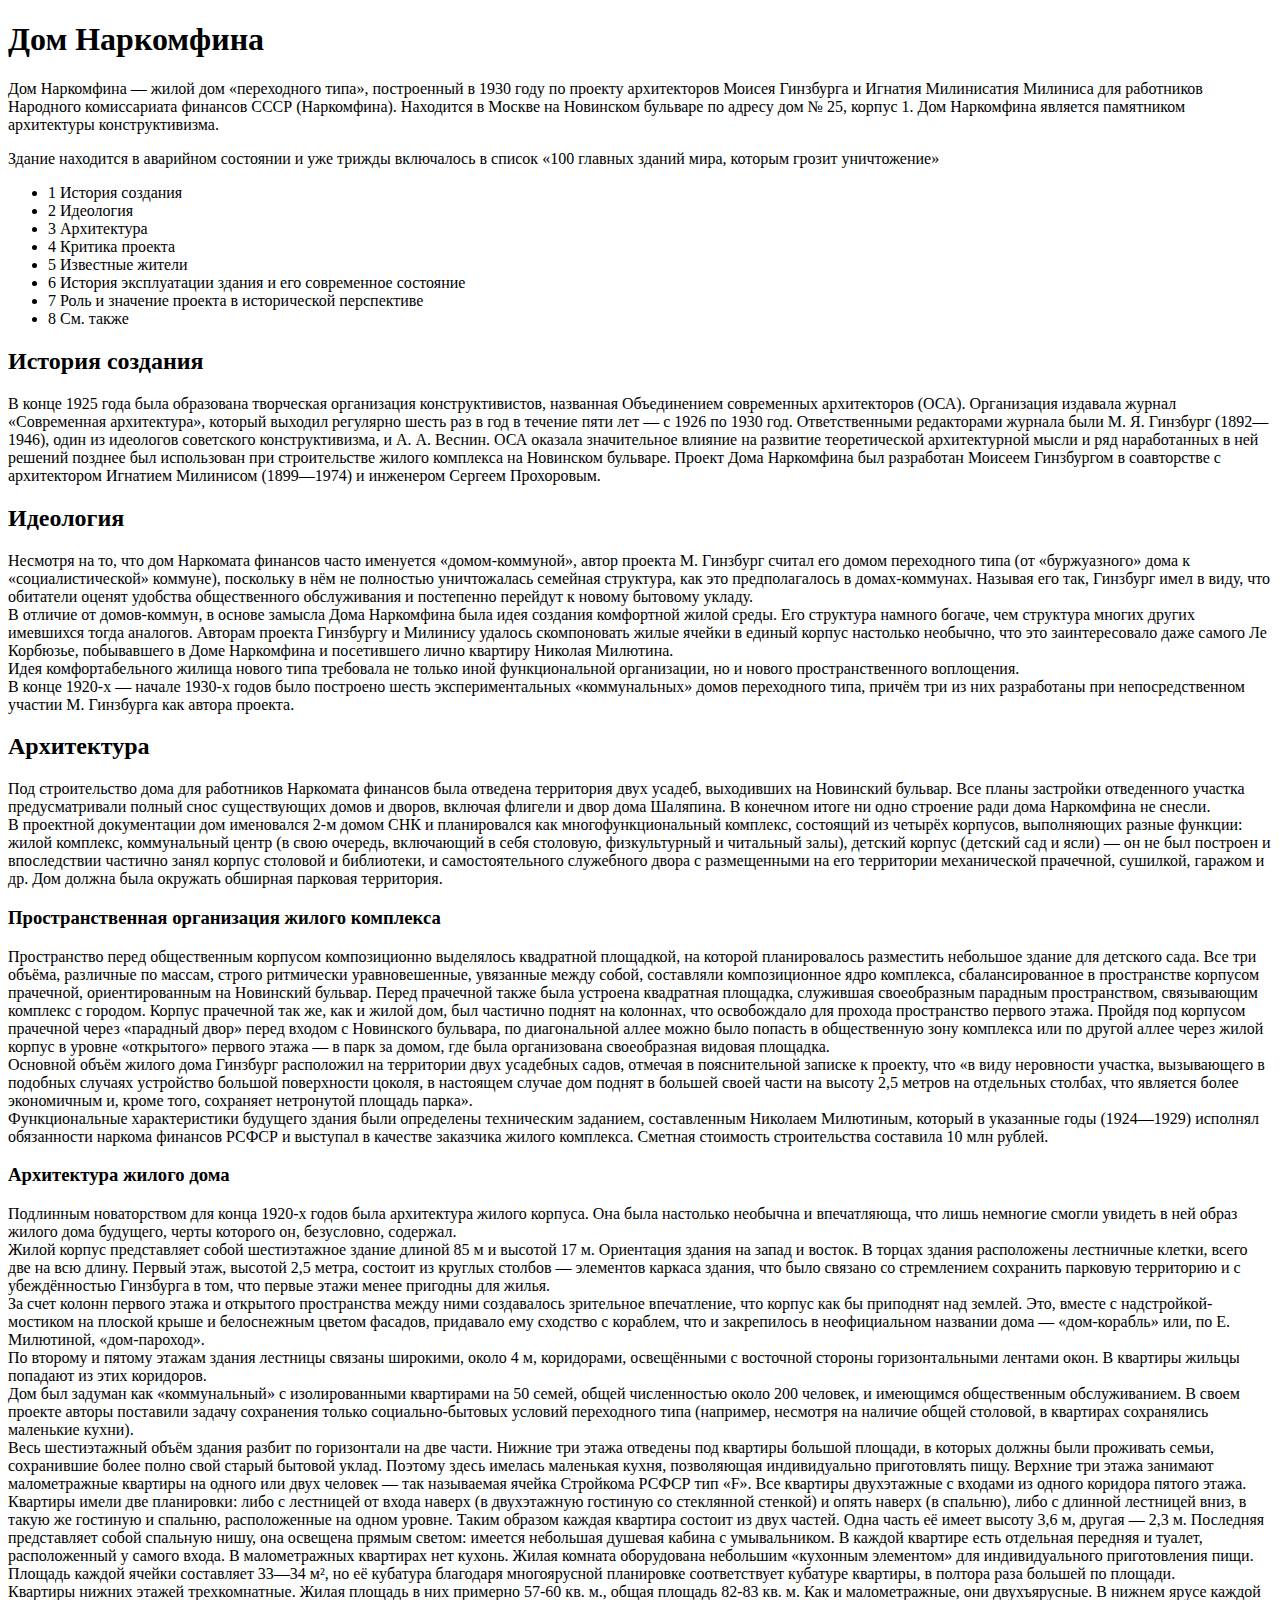
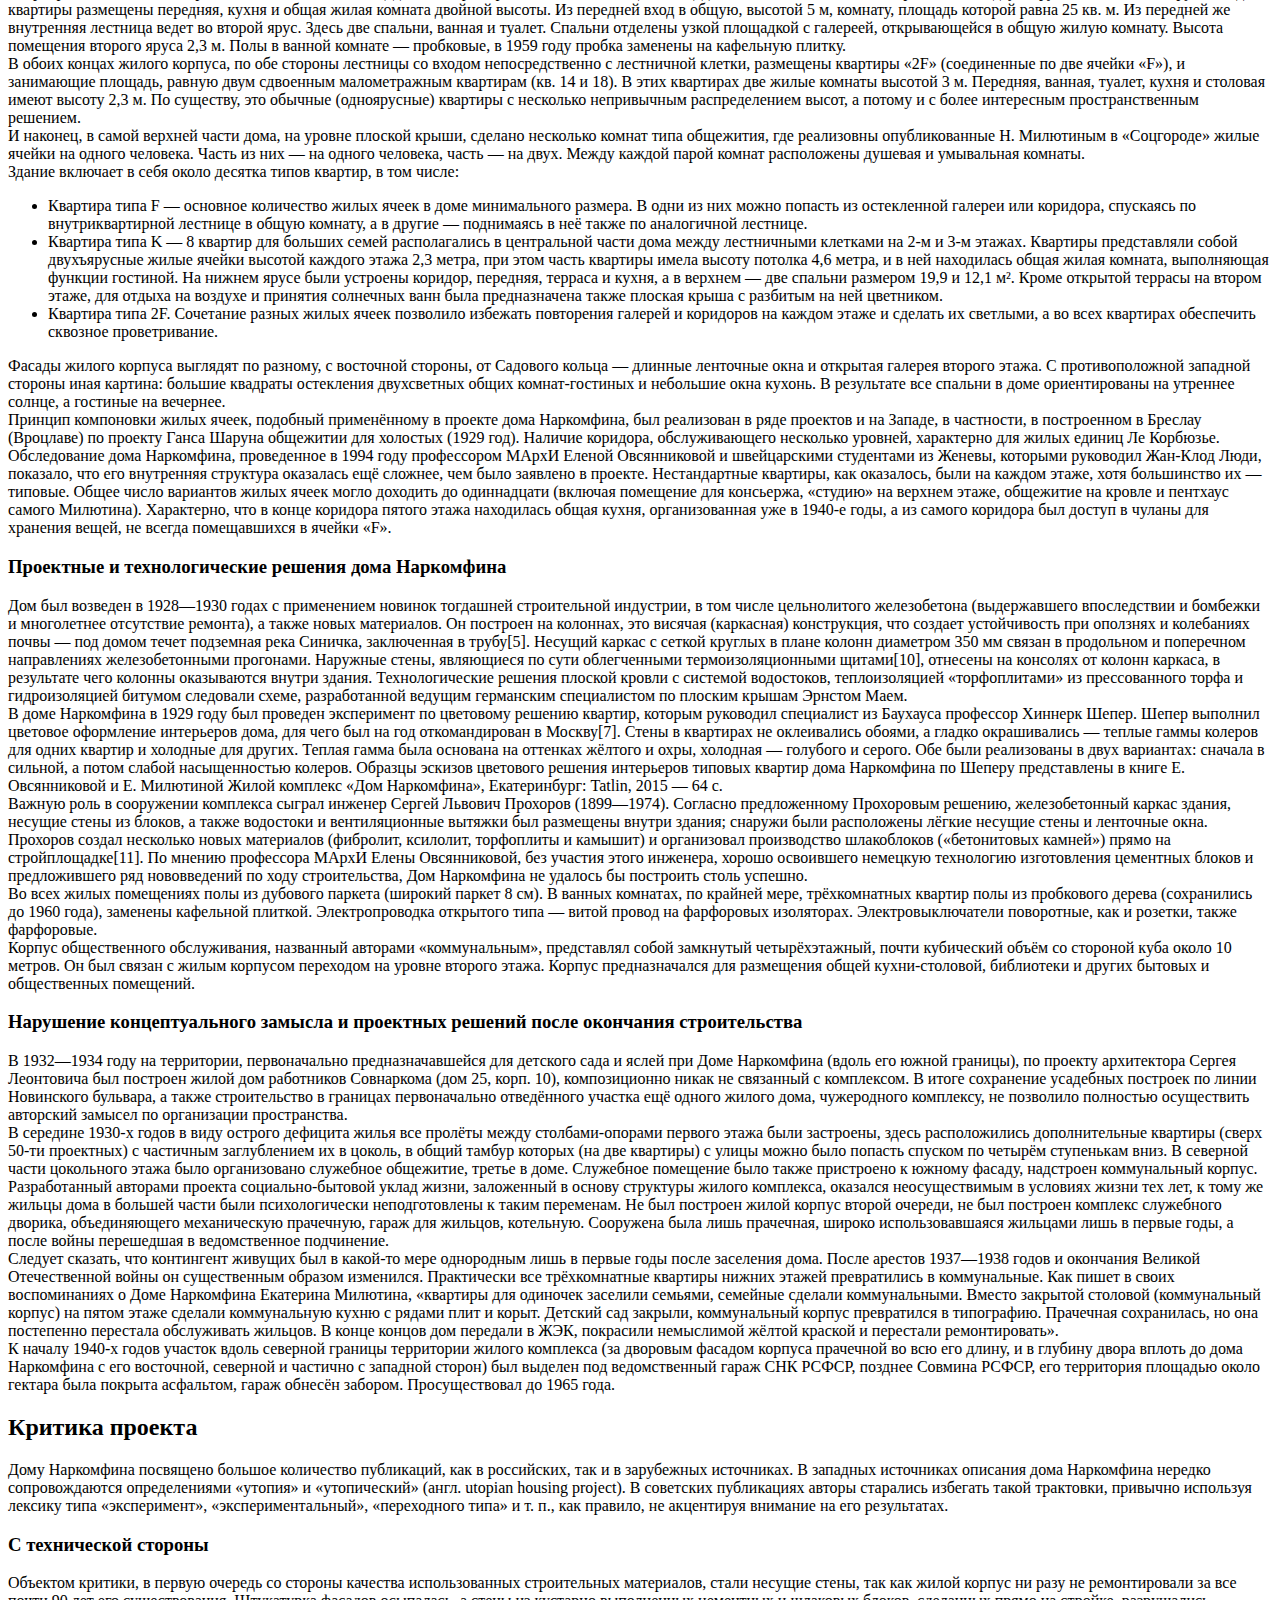
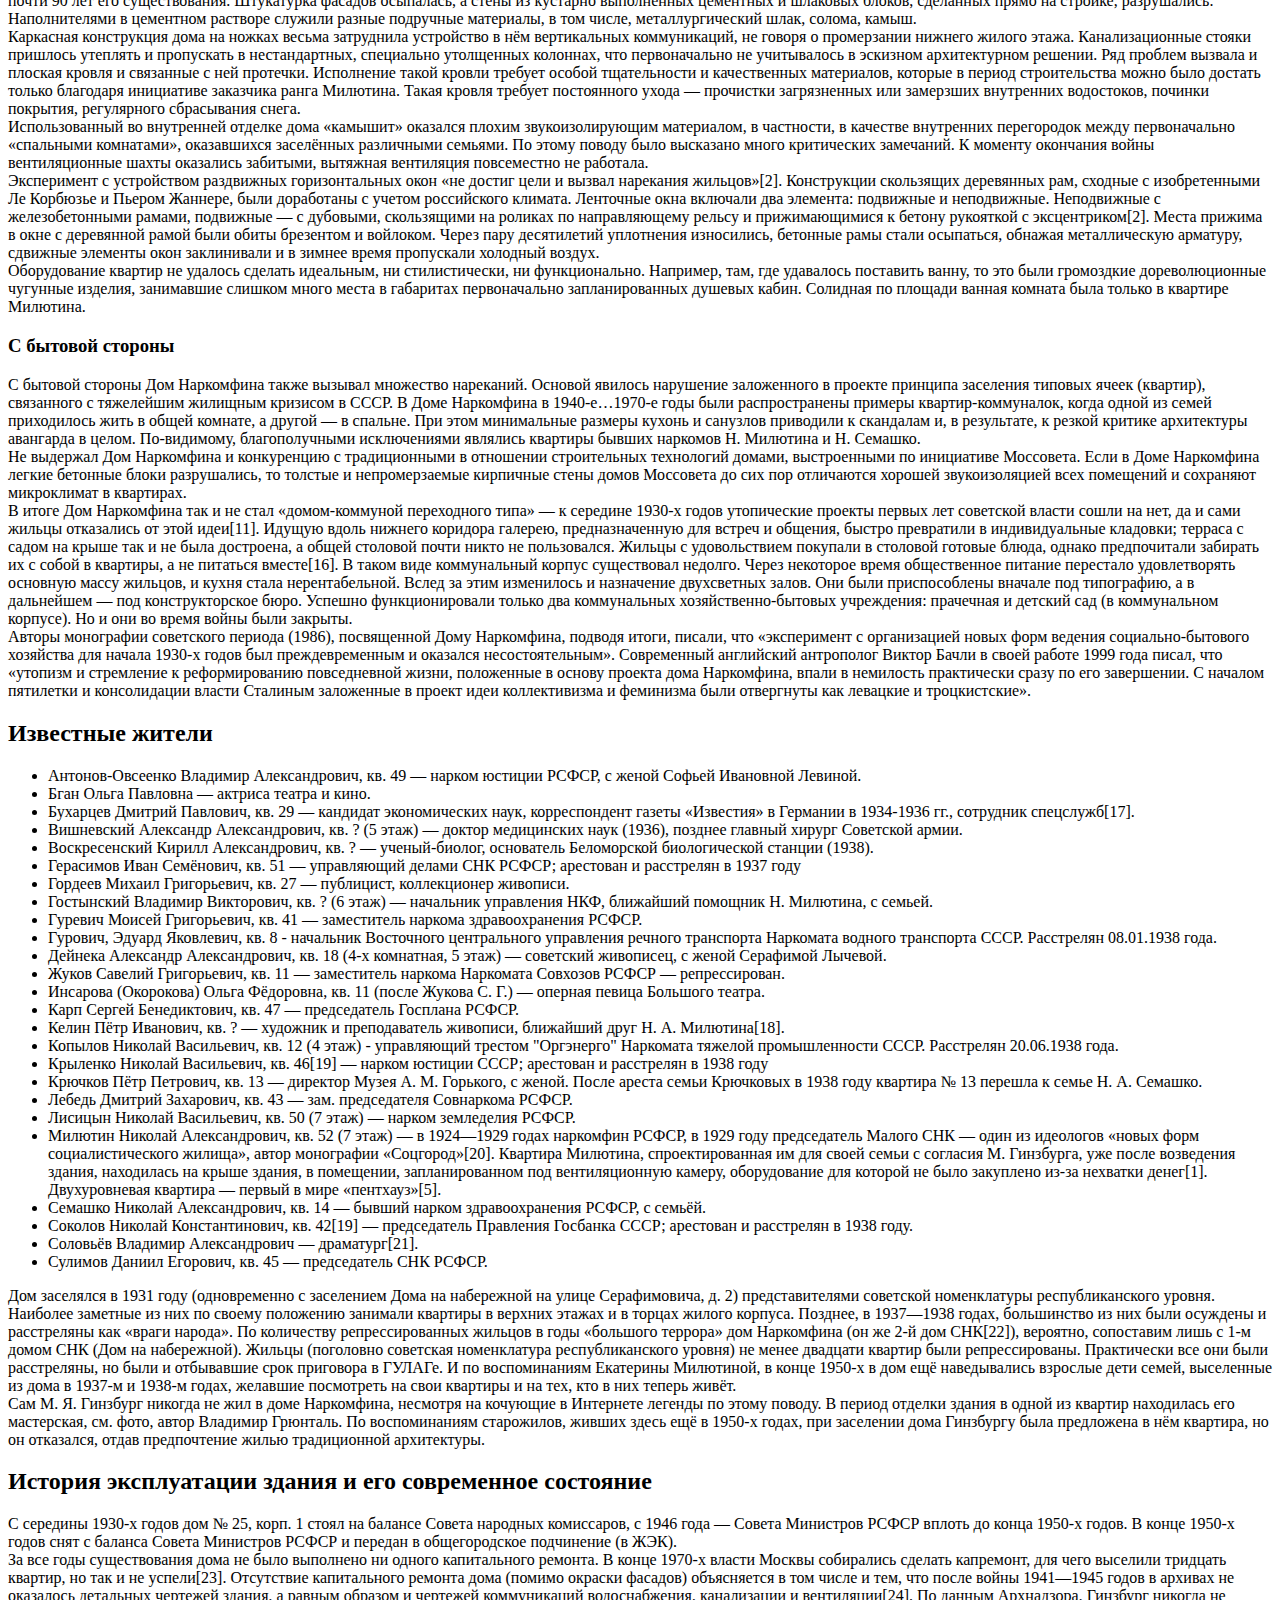
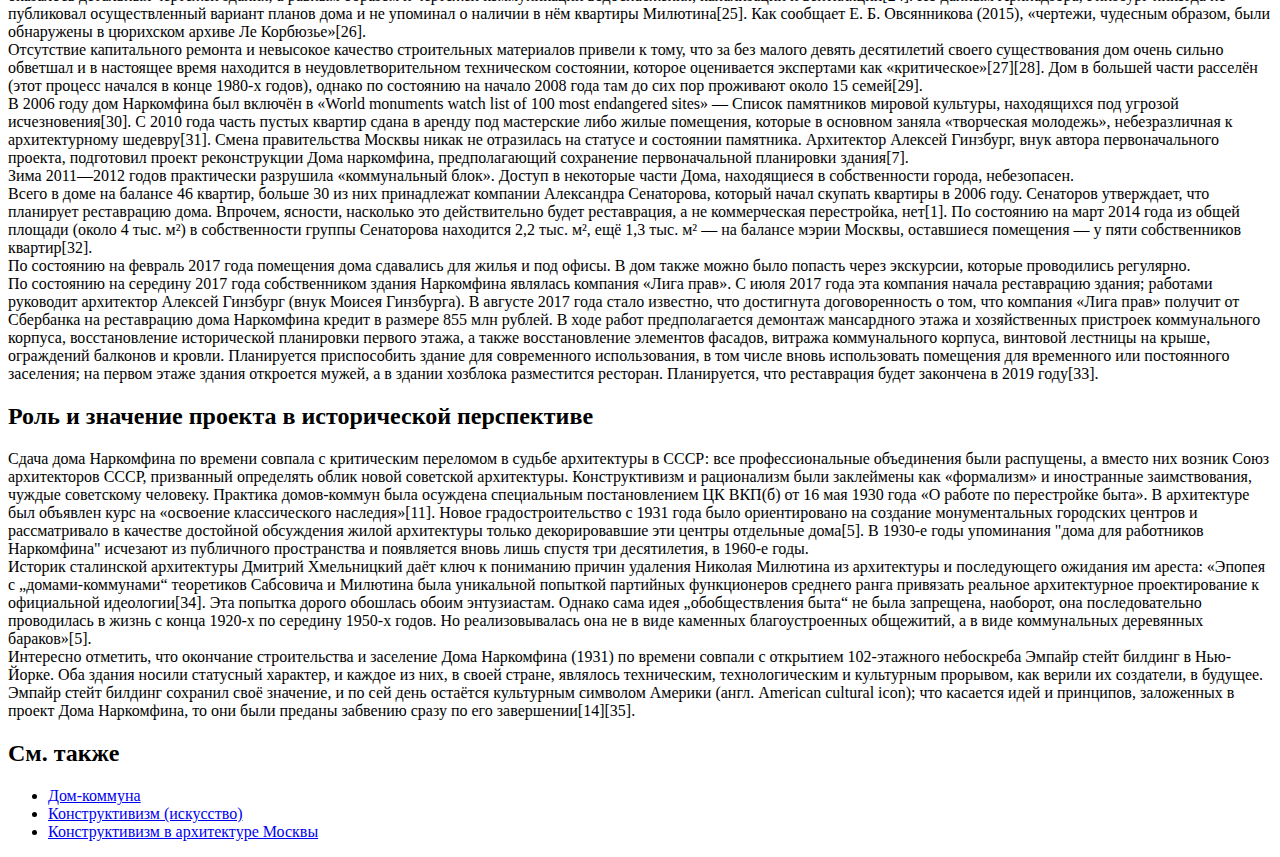
<file: Narcom.html>
<!DOCTYPE html>
<html>
  <head>
    <meta charset="utf-8">
    <title>Дом Наркомфина</title>
  </head>
  <body>
    <h1>Дом Наркомфина</h1>
    <p>Дом Наркомфина — жилой дом «переходного типа», построенный в 1930 году по проекту архитекторов Моисея Гинзбурга и Игнатия Милинисатия Милиниса</a> для работников Народного комиссариата финансов СССР (Наркомфина). Находится в Москве на Новинском бульваре по адресу дом № 25, корпус 1. Дом Наркомфина является памятником архитектуры конструктивизма.</p>

    <p>Здание находится в аварийном состоянии и уже трижды включалось в список «100 главных зданий мира, которым грозит уничтожение»</p>

      <ul>
        <li>1	История создания</li>
        <li>2	Идеология</li>
        <li>3	Архитектура</li>
        <li>4	Критика проекта</li>
        <li>5	Известные жители</li>
        <li>6	История эксплуатации здания и его современное состояние</li>
        <li>7	Роль и значение проекта в исторической перспективе</li>
        <li>8	См. также</li>
      </ul>

      <h2>История создания</h2>
        <p>В конце 1925 года была образована творческая организация конструктивистов, названная Объединением современных архитекторов (ОСА). Организация издавала журнал «Современная архитектура», который выходил регулярно шесть раз в год в течение пяти лет — с 1926 по 1930 год. Ответственными редакторами журнала были М. Я. Гинзбург (1892—1946), один из идеологов советского конструктивизма, и А. А. Веснин. ОСА оказала значительное влияние на развитие теоретической архитектурной мысли и ряд наработанных в ней решений позднее был использован при строительстве жилого комплекса на Новинском бульваре. Проект Дома Наркомфина был разработан Моисеем Гинзбургом в соавторстве с архитектором Игнатием Милинисом (1899—1974) и инженером Сергеем Прохоровым.</p>

      <h2>Идеология</h2>
        <p>Несмотря на то, что дом Наркомата финансов часто именуется «домом-коммуной», автор проекта М. Гинзбург считал его домом переходного типа (от «буржуазного» дома к «социалистической» коммуне), поскольку в нём не полностью уничтожалась семейная структура, как это предполагалось в домах-коммунах. Называя его так, Гинзбург имел в виду, что обитатели оценят удобства общественного обслуживания и постепенно перейдут к новому бытовому укладу.<br>В отличие от домов-коммун, в основе замысла Дома Наркомфина была идея создания комфортной жилой среды. Его структура намного богаче, чем структура многих других имевшихся тогда аналогов. Авторам проекта Гинзбургу и Милинису удалось скомпоновать жилые ячейки в единый корпус настолько необычно, что это заинтересовало даже самого Ле Корбюзье, побывавшего в Доме Наркомфина и посетившего лично квартиру Николая Милютина.<br>Идея комфортабельного жилища нового типа требовала не только иной функциональной организации, но и нового пространственного воплощения.<br>В конце 1920-х — начале 1930-х годов было построено шесть экспериментальных «коммунальных» домов переходного типа, причём три из них разработаны при непосредственном участии М. Гинзбурга как автора проекта.</p>

      <h2>Архитектура</h2>
        <p>Под строительство дома для работников Наркомата финансов была отведена территория двух усадеб, выходивших на Новинский бульвар. Все планы застройки отведенного участка предусматривали полный снос существующих домов и дворов, включая флигели и двор дома Шаляпина. В конечном итоге ни одно строение ради дома Наркомфина не снесли.<br>В проектной документации дом именовался 2-м домом СНК и планировался как многофункциональный комплекс, состоящий из четырёх корпусов, выполняющих разные функции: жилой комплекс, коммунальный центр (в свою очередь, включающий в себя столовую, физкультурный и читальный залы), детский корпус (детский сад и ясли) — он не был построен и впоследствии частично занял корпус столовой и библиотеки, и самостоятельного служебного двора с размещенными на его территории механической прачечной, сушилкой, гаражом и др. Дом должна была окружать обширная парковая территория.</p>

          <h3>Пространственная организация жилого комплекса</h3>
            <p>Пространство перед общественным корпусом композиционно выделялось квадратной площадкой, на которой планировалось разместить небольшое здание для детского сада. Все три объёма, различные по массам, строго ритмически уравновешенные, увязанные между собой, составляли композиционное ядро комплекса, сбалансированное в пространстве корпусом прачечной, ориентированным на Новинский бульвар. Перед прачечной также была устроена квадратная площадка, служившая своеобразным парадным пространством, связывающим комплекс с городом. Корпус прачечной так же, как и жилой дом, был частично поднят на колоннах, что освобождало для прохода пространство первого этажа. Пройдя под корпусом прачечной через «парадный двор» перед входом с Новинского бульвара, по диагональной аллее можно было попасть в общественную зону комплекса или по другой аллее через жилой корпус в уровне «открытого» первого этажа — в парк за домом, где была организована своеобразная видовая площадка.<br>Основной объём жилого дома Гинзбург расположил на территории двух усадебных садов, отмечая в пояснительной записке к проекту, что «в виду неровности участка, вызывающего в подобных случаях устройство большой поверхности цоколя, в настоящем случае дом поднят в большей своей части на высоту 2,5 метров на отдельных столбах, что является более экономичным и, кроме того, сохраняет нетронутой площадь парка».<br>Функциональные характеристики будущего здания были определены техническим заданием, составленным Николаем Милютиным, который в указанные годы (1924—1929) исполнял обязанности наркома финансов РСФСР и выступал в качестве заказчика жилого комплекса. Сметная стоимость строительства составила 10 млн рублей.</p>

          <h3>Архитектура жилого дома</h3>
            <p>Подлинным новаторством для конца 1920-х годов была архитектура жилого корпуса. Она была настолько необычна и впечатляюща, что лишь немногие смогли увидеть в ней образ жилого дома будущего, черты которого он, безусловно, содержал.<br>Жилой корпус представляет собой шестиэтажное здание длиной 85 м и высотой 17 м. Ориентация здания на запад и восток. В торцах здания расположены лестничные клетки, всего две на всю длину. Первый этаж, высотой 2,5 метра, состоит из круглых столбов — элементов каркаса здания, что было связано со стремлением сохранить парковую территорию и с убеждённостью Гинзбурга в том, что первые этажи менее пригодны для жилья.<br>За счет колонн первого этажа и открытого пространства между ними создавалось зрительное впечатление, что корпус как бы приподнят над землей. Это, вместе с надстройкой-мостиком на плоской крыше и белоснежным цветом фасадов, придавало ему сходство с кораблем, что и закрепилось в неофициальном названии дома — «дом-корабль» или, по Е. Милютиной, «дом-пароход».<br>По второму и пятому этажам здания лестницы связаны широкими, около 4 м, коридорами, освещёнными с восточной стороны горизонтальными лентами окон. В квартиры жильцы попадают из этих коридоров.<br>Дом был задуман как «коммунальный» с изолированными квартирами на 50 семей, общей численностью около 200 человек, и имеющимся общественным обслуживанием. В своем проекте авторы поставили задачу сохранения только социально-бытовых условий переходного типа (например, несмотря на наличие общей столовой, в квартирах сохранялись маленькие кухни).<br>Весь шестиэтажный объём здания разбит по горизонтали на две части. Нижние три этажа отведены под квартиры большой площади, в которых должны были проживать семьи, сохранившие более полно свой старый бытовой уклад. Поэтому здесь имелась маленькая кухня, позволяющая индивидуально приготовлять пищу. Верхние три этажа занимают малометражные квартиры на одного или двух человек — так называемая ячейка Стройкома РСФСР тип «F». Все квартиры двухэтажные с входами из одного коридора пятого этажа. Квартиры имели две планировки: либо с лестницей от входа наверх (в двухэтажную гостиную со стеклянной стенкой) и опять наверх (в спальню), либо с длинной лестницей вниз, в такую же гостиную и спальню, расположенные на одном уровне. Таким образом каждая квартира состоит из двух частей. Одна часть её имеет высоту 3,6 м, другая — 2,3 м. Последняя представляет собой спальную нишу, она освещена прямым светом: имеется небольшая душевая кабина с умывальником. В каждой квартире есть отдельная передняя и туалет, расположенный у самого входа. В малометражных квартирах нет кухонь. Жилая комната оборудована небольшим «кухонным элементом» для индивидуального приготовления пищи. Площадь каждой ячейки составляет 33—34 м², но её кубатура благодаря многоярусной планировке соответствует кубатуре квартиры, в полтора раза большей по площади.<br>Квартиры нижних этажей трехкомнатные. Жилая площадь в них примерно 57-60 кв. м., общая площадь 82-83 кв. м. Как и малометражные, они двухъярусные. В нижнем ярусе каждой квартиры размещены передняя, кухня и общая жилая комната двойной высоты. Из передней вход в общую, высотой 5 м, комнату, площадь которой равна 25 кв. м. Из передней же внутренняя лестница ведет во второй ярус. Здесь две спальни, ванная и туалет. Спальни отделены узкой площадкой с галереей, открывающейся в общую жилую комнату. Высота помещения второго яруса 2,3 м. Полы в ванной комнате — пробковые, в 1959 году пробка заменены на кафельную плитку.<br>В обоих концах жилого корпуса, по обе стороны лестницы со входом непосредственно с лестничной клетки, размещены квартиры «2F» (соединенные по две ячейки «F»), и занимающие площадь, равную двум сдвоенным малометражным квартирам (кв. 14 и 18). В этих квартирах две жилые комнаты высотой 3 м. Передняя, ванная, туалет, кухня и столовая имеют высоту 2,3 м. По существу, это обычные (одноярусные) квартиры с несколько непривычным распределением высот, а потому и с более интересным пространственным решением.<br>И наконец, в самой верхней части дома, на уровне плоской крыши, сделано несколько комнат типа общежития, где реализовны опубликованные Н. Милютиным в «Соцгороде» жилые ячейки на одного человека. Часть из них — на одного человека, часть — на двух. Между каждой парой комнат расположены душевая и умывальная комнаты.<br>Здание включает в себя около десятка типов квартир, в том числе:</p>

          <ul>
            <li>Квартира типа F — основное количество жилых ячеек в доме минимального размера. В одни из них можно попасть из остекленной галереи или коридора, спускаясь по внутриквартирной лестнице в общую комнату, а в другие — поднимаясь в неё также по аналогичной лестнице.</li>
            <li>Квартира типа K — 8 квартир для больших семей располагались в центральной части дома между лестничными клетками на 2-м и 3-м этажах. Квартиры представляли собой двухъярусные жилые ячейки высотой каждого этажа 2,3 метра, при этом часть квартиры имела высоту потолка 4,6 метра, и в ней находилась общая жилая комната, выполняющая функции гостиной. На нижнем ярусе были устроены коридор, передняя, терраса и кухня, а в верхнем — две спальни размером 19,9 и 12,1 м². Кроме открытой террасы на втором этаже, для отдыха на воздухе и принятия солнечных ванн была предназначена также плоская крыша с разбитым на ней цветником.</li>
            <li>Квартира типа 2F. Сочетание разных жилых ячеек позволило избежать повторения галерей и коридоров на каждом этаже и сделать их светлыми, а во всех квартирах обеспечить сквозное проветривание.</li>
          </ul>

            <p>Фасады жилого корпуса выглядят по разному, с восточной стороны, от Садового кольца — длинные ленточные окна и открытая галерея второго этажа. С противоположной западной стороны иная картина: большие квадраты остекления двухсветных общих комнат-гостиных и небольшие окна кухонь. В результате все спальни в доме ориентированы на утреннее солнце, а гостиные на вечернее.<br>Принцип компоновки жилых ячеек, подобный применённому в проекте дома Наркомфина, был реализован в ряде проектов и на Западе, в частности, в построенном в Бреслау (Вроцлаве) по проекту Ганса Шаруна общежитии для холостых (1929 год). Наличие коридора, обслуживающего несколько уровней, характерно для жилых единиц Ле Корбюзье.<br>Обследование дома Наркомфина, проведенное в 1994 году профессором МАрхИ Еленой Овсянниковой и швейцарскими студентами из Женевы, которыми руководил Жан-Клод Люди, показало, что его внутренняя структура оказалась ещё сложнее, чем было заявлено в проекте. Нестандартные квартиры, как оказалось, были на каждом этаже, хотя большинство их — типовые. Общее число вариантов жилых ячеек могло доходить до одиннадцати (включая помещение для консьержа, «студию» на верхнем этаже, общежитие на кровле и пентхаус самого Милютина). Характерно, что в конце коридора пятого этажа находилась общая кухня, организованная уже в 1940-е годы, а из самого коридора был доступ в чуланы для хранения вещей, не всегда помещавшихся в ячейки «F».</p>

          <h3>Проектные и технологические решения дома Наркомфина</h3>
            <p>Дом был возведен в 1928—1930 годах с применением новинок тогдашней строительной индустрии, в том числе цельнолитого железобетона (выдержавшего впоследствии и бомбежки и многолетнее отсутствие ремонта), а также новых материалов. Он построен на колоннах, это висячая (каркасная) конструкция, что создает устойчивость при оползнях и колебаниях почвы — под домом течет подземная река Синичка, заключенная в трубу[5]. Несущий каркас с сеткой круглых в плане колонн диаметром 350 мм связан в продольном и поперечном направлениях железобетонными прогонами. Наружные стены, являющиеся по сути облегченными термоизоляционными щитами[10], отнесены на консолях от колонн каркаса, в результате чего колонны оказываются внутри здания. Технологические решения плоской кровли с системой водостоков, теплоизоляцией «торфоплитами» из прессованного торфа и гидроизоляцией битумом следовали схеме, разработанной ведущим германским специалистом по плоским крышам Эрнстом Маем.<br>В доме Наркомфина в 1929 году был проведен эксперимент по цветовому решению квартир, которым руководил специалист из Баухауса профессор Хиннерк Шепер. Шепер выполнил цветовое оформление интерьеров дома, для чего был на год откомандирован в Москву[7]. Стены в квартирах не оклеивались обоями, а гладко окрашивались — теплые гаммы колеров для одних квартир и холодные для других. Теплая гамма была основана на оттенках жёлтого и охры, холодная — голубого и серого. Обе были реализованы в двух вариантах: сначала в сильной, а потом слабой насыщенностью колеров. Образцы эскизов цветового решения интерьеров типовых квартир дома Наркомфина по Шеперу представлены в книге Е. Овсянниковой и Е. Милютиной Жилой комплекс «Дом Наркомфина», Екатеринбург: Tatlin, 2015 — 64 с.<br>Важную роль в сооружении комплекса сыграл инженер Сергей Львович Прохоров (1899—1974). Согласно предложенному Прохоровым решению, железобетонный каркас здания, несущие стены из блоков, а также водостоки и вентиляционные вытяжки был размещены внутри здания; снаружи были расположены лёгкие несущие стены и ленточные окна. Прохоров создал несколько новых материалов (фибролит, ксилолит, торфоплиты и камышит) и организовал производство шлакоблоков («бетонитовых камней») прямо на стройплощадке[11]. По мнению профессора МАрхИ Елены Овсянниковой, без участия этого инженера, хорошо освоившего немецкую технологию изготовления цементных блоков и предложившего ряд нововведений по ходу строительства, Дом Наркомфина не удалось бы построить столь успешно.<br>Во всех жилых помещениях полы из дубового паркета (широкий паркет 8 см). В ванных комнатах, по крайней мере, трёхкомнатных квартир полы из пробкового дерева (сохранились до 1960 года), заменены кафельной плиткой. Электропроводка открытого типа — витой провод на фарфоровых изоляторах. Электровыключатели поворотные, как и розетки, также фарфоровые.<br>Корпус общественного обслуживания, названный авторами «коммунальным», представлял собой замкнутый четырёхэтажный, почти кубический объём со стороной куба около 10 метров. Он был связан с жилым корпусом переходом на уровне второго этажа. Корпус предназначался для размещения общей кухни-столовой, библиотеки и других бытовых и общественных помещений.</p>

          <h3>Нарушение концептуального замысла и проектных решений после окончания строительства</h3>
            <p>В 1932—1934 году на территории, первоначально предназначавшейся для детского сада и яслей при Доме Наркомфина (вдоль его южной границы), по проекту архитектора Сергея Леонтовича был построен жилой дом работников Совнаркома (дом 25, корп. 10), композиционно никак не связанный с комплексом. В итоге сохранение усадебных построек по линии Новинского бульвара, а также строительство в границах первоначально отведённого участка ещё одного жилого дома, чужеродного комплексу, не позволило полностью осуществить авторский замысел по организации пространства.<br>В середине 1930-х годов в виду острого дефицита жилья все пролёты между столбами-опорами первого этажа были застроены, здесь расположились дополнительные квартиры (сверх 50-ти проектных) с частичным заглублением их в цоколь, в общий тамбур которых (на две квартиры) с улицы можно было попасть спуском по четырём ступенькам вниз. В северной части цокольного этажа было организовано служебное общежитие, третье в доме. Служебное помещение было также пристроено к южному фасаду, надстроен коммунальный корпус.<br>Разработанный авторами проекта социально-бытовой уклад жизни, заложенный в основу структуры жилого комплекса, оказался неосуществимым в условиях жизни тех лет, к тому же жильцы дома в большей части были психологически неподготовлены к таким переменам. Не был построен жилой корпус второй очереди, не был построен комплекс служебного дворика, объединяющего механическую прачечную, гараж для жильцов, котельную. Сооружена была лишь прачечная, широко использовавшаяся жильцами лишь в первые годы, а после войны перешедшая в ведомственное подчинение.<br>Следует сказать, что контингент живущих был в какой-то мере однородным лишь в первые годы после заселения дома. После арестов 1937—1938 годов и окончания Великой Отечественной войны он существенным образом изменился. Практически все трёхкомнатные квартиры нижних этажей превратились в коммунальные. Как пишет в своих воспоминаниях о Доме Наркомфина Екатерина Милютина, «квартиры для одиночек заселили семьями, семейные сделали коммунальными. Вместо закрытой столовой (коммунальный корпус) на пятом этаже сделали коммунальную кухню с рядами плит и корыт. Детский сад закрыли, коммунальный корпус превратился в типографию. Прачечная сохранилась, но она постепенно перестала обслуживать жильцов. В конце концов дом передали в ЖЭК, покрасили немыслимой жёлтой краской и перестали ремонтировать».<br>К началу 1940-х годов участок вдоль северной границы территории жилого комплекса (за дворовым фасадом корпуса прачечной во всю его длину, и в глубину двора вплоть до дома Наркомфина с его восточной, северной и частично с западной сторон) был выделен под ведомственный гараж СНК РСФСР, позднее Совмина РСФСР, его территория площадью около гектара была покрыта асфальтом, гараж обнесён забором. Просуществовал до 1965 года.</p>

      <h2>Критика проекта</h2>
        <p>Дому Наркомфина посвящено большое количество публикаций, как в российских, так и в зарубежных источниках. В западных источниках описания дома Наркомфина нередко сопровождаются определениями «утопия» и «утопический» (англ. utopian housing project). В советских публикациях авторы старались избегать такой трактовки, привычно используя лексику типа «эксперимент», «экспериментальный», «переходного типа» и т. п., как правило, не акцентируя внимание на его результатах.</p>

          <h3>С технической стороны</h3>
            <p>Объектом критики, в первую очередь со стороны качества использованных строительных материалов, стали несущие стены, так как жилой корпус ни разу не ремонтировали за все почти 90 лет его существования. Штукатурка фасадов осыпалась, а стены из кустарно выполненных цементных и шлаковых блоков, сделанных прямо на стройке, разрушались. Наполнителями в цементном растворе служили разные подручные материалы, в том числе, металлургический шлак, солома, камыш.<br>Каркасная конструкция дома на ножках весьма затруднила устройство в нём вертикальных коммуникаций, не говоря о промерзании нижнего жилого этажа. Канализационные стояки пришлось утеплять и пропускать в нестандартных, специально утолщенных колоннах, что первоначально не учитывалось в эскизном архитектурном решении. Ряд проблем вызвала и плоская кровля и связанные с ней протечки. Исполнение такой кровли требует особой тщательности и качественных материалов, которые в период строительства можно было достать только благодаря инициативе заказчика ранга Милютина. Такая кровля требует постоянного ухода — прочистки загрязненных или замерзших внутренних водостоков, починки покрытия, регулярного сбрасывания снега.<br>Использованный во внутренней отделке дома «камышит» оказался плохим звукоизолирующим материалом, в частности, в качестве внутренних перегородок между первоначально «спальными комнатами», оказавшихся заселённых различными семьями. По этому поводу было высказано много критических замечаний. К моменту окончания войны вентиляционные шахты оказались забитыми, вытяжная вентиляция повсеместно не работала.<br>Эксперимент с устройством раздвижных горизонтальных окон «не достиг цели и вызвал нарекания жильцов»[2]. Конструкции скользящих деревянных рам, сходные с изобретенными Ле Корбюзье и Пьером Жаннере, были доработаны с учетом российского климата. Ленточные окна включали два элемента: подвижные и неподвижные. Неподвижные с железобетонными рамами, подвижные — с дубовыми, скользящими на роликах по направляющему рельсу и прижимающимися к бетону рукояткой с эксцентриком[2]. Места прижима в окне с деревянной рамой были обиты брезентом и войлоком. Через пару десятилетий уплотнения износились, бетонные рамы стали осыпаться, обнажая металлическую арматуру, сдвижные элементы окон заклинивали и в зимнее время пропускали холодный воздух.<br>Оборудование квартир не удалось сделать идеальным, ни стилистически, ни функционально. Например, там, где удавалось поставить ванну, то это были громоздкие дореволюционные чугунные изделия, занимавшие слишком много места в габаритах первоначально запланированных душевых кабин. Солидная по площади ванная комната была только в квартире Милютина.</p>

          <h3>С бытовой стороны</h3>
            <p>С бытовой стороны Дом Наркомфина также вызывал множество нареканий. Основой явилось нарушение заложенного в проекте принципа заселения типовых ячеек (квартир), связанного с тяжелейшим жилищным кризисом в СССР. В Доме Наркомфина в 1940-е…1970-е годы были распространены примеры квартир-коммуналок, когда одной из семей приходилось жить в общей комнате, а другой — в спальне. При этом минимальные размеры кухонь и санузлов приводили к скандалам и, в результате, к резкой критике архитектуры авангарда в целом. По-видимому, благополучными исключениями являлись квартиры бывших наркомов Н. Милютина и Н. Семашко.<br>Не выдержал Дом Наркомфина и конкуренцию с традиционными в отношении строительных технологий домами, выстроенными по инициативе Моссовета. Если в Доме Наркомфина легкие бетонные блоки разрушались, то толстые и непромерзаемые кирпичные стены домов Моссовета до сих пор отличаются хорошей звукоизоляцией всех помещений и сохраняют микроклимат в квартирах.<br>В итоге Дом Наркомфина так и не стал «домом-коммуной переходного типа» — к середине 1930-х годов утопические проекты первых лет советской власти сошли на нет, да и сами жильцы отказались от этой идеи[11]. Идущую вдоль нижнего коридора галерею, предназначенную для встреч и общения, быстро превратили в индивидуальные кладовки; терраса с садом на крыше так и не была достроена, а общей столовой почти никто не пользовался. Жильцы с удовольствием покупали в столовой готовые блюда, однако предпочитали забирать их с собой в квартиры, а не питаться вместе[16]. В таком виде коммунальный корпус существовал недолго. Через некоторое время общественное питание перестало удовлетворять основную массу жильцов, и кухня стала нерентабельной. Вслед за этим изменилось и назначение двухсветных залов. Они были приспособлены вначале под типографию, а в дальнейшем — под конструкторское бюро. Успешно функционировали только два коммунальных хозяйственно-бытовых учреждения: прачечная и детский сад (в коммунальном корпусе). Но и они во время войны были закрыты.<br>Авторы монографии советского периода (1986), посвященной Дому Наркомфина, подводя итоги, писали, что «эксперимент с организацией новых форм ведения социально-бытового хозяйства для начала 1930-х годов был преждевременным и оказался несостоятельным». Современный английский антрополог Виктор Бачли в своей работе 1999 года писал, что «утопизм и стремление к реформированию повседневной жизни, положенные в основу проекта дома Наркомфина, впали в немилость практически сразу по его завершении. С началом пятилетки и консолидации власти Сталиным заложенные в проект идеи коллективизма и феминизма были отвергнуты как левацкие и троцкистские».</p>

      <h2>Известные жители</h2>

        <ul>
          <li>Антонов-Овсеенко Владимир Александрович, кв. 49 — нарком юстиции РСФСР, с женой Софьей Ивановной Левиной.</li>
          <li>Бган Ольга Павловна — актриса театра и кино.</li>
          <li>Бухарцев Дмитрий Павлович, кв. 29 — кандидат экономических наук, корреспондент газеты «Известия» в Германии в 1934-1936 гг., сотрудник спецслужб[17].</li>
          <li>Вишневский Александр Александрович, кв. ? (5 этаж) — доктор медицинских наук (1936), позднее главный хирург Советской армии.</li>
          <li>Воскресенский Кирилл Александрович, кв. ? — ученый-биолог, основатель Беломорской биологической станции (1938).</li>
          <li>Герасимов Иван Семёнович, кв. 51 — управляющий делами СНК РСФСР; арестован и расстрелян в 1937 году</li>
          <li>Гордеев Михаил Григорьевич, кв. 27 — публицист, коллекционер живописи.</li>
          <li>Гостынский Владимир Викторович, кв. ? (6 этаж) — начальник управления НКФ, ближайший помощник Н. Милютина, с семьей.</li>
          <li>Гуревич Моисей Григорьевич, кв. 41 — заместитель наркома здравоохранения РСФСР.</li>
          <li>Гурович, Эдуард Яковлевич, кв. 8 - начальник Восточного центрального управления речного транспорта Наркомата водного транспорта СССР. Расстрелян 08.01.1938 года.</li>
          <li>Дейнека Александр Александрович, кв. 18 (4-х комнатная, 5 этаж) — советский живописец, с женой Серафимой Лычевой.</li>
          <li>Жуков Савелий Григорьевич, кв. 11 — заместитель наркома Наркомата Совхозов РСФСР — репрессирован.</li>
          <li>Инсарова (Окорокова) Ольга Фёдоровна, кв. 11 (после Жукова С. Г.) — оперная певица Большого театра.</li>
          <li>Карп Сергей Бенедиктович, кв. 47 — председатель Госплана РСФСР.</li>
          <li>Келин Пётр Иванович, кв. ? — художник и преподаватель живописи, ближайший друг Н. А. Милютина[18].</li>
          <li>Копылов Николай Васильевич, кв. 12 (4 этаж) - управляющий трестом "Оргэнерго" Наркомата тяжелой промышленности СССР. Расстрелян 20.06.1938 года.</li>
          <li>Крыленко Николай Васильевич, кв. 46[19] — нарком юстиции СССР; арестован и расстрелян в 1938 году</li>
          <li>Крючков Пётр Петрович, кв. 13 — директор Музея А. М. Горького, с женой. После ареста семьи Крючковых в 1938 году квартира № 13 перешла к семье Н. А. Семашко.</li>
          <li>Лебедь Дмитрий Захарович, кв. 43 — зам. председателя Совнаркома РСФСР.</li>
          <li>Лисицын Николай Васильевич, кв. 50 (7 этаж) — нарком земледелия РСФСР.</li>
          <li>Милютин Николай Александрович, кв. 52 (7 этаж) — в 1924—1929 годах наркомфин РСФСР, в 1929 году председатель Малого СНК — один из идеологов «новых форм социалистического жилища», автор монографии «Соцгород»[20]. Квартира Милютина, спроектированная им для своей семьи с согласия М. Гинзбурга, уже после возведения здания, находилась на крыше здания, в помещении, запланированном под вентиляционную камеру, оборудование для которой не было закуплено из-за нехватки денег[1]. Двухуровневая квартира — первый в мире «пентхауз»[5].</li>
          <li>Семашко Николай Александрович, кв. 14 — бывший нарком здравоохранения РСФСР, с семьёй.</li>
          <li>Соколов Николай Константинович, кв. 42[19] — председатель Правления Госбанка СССР; арестован и расстрелян в 1938 году.</li>
          <li>Соловьёв Владимир Александрович — драматург[21].</li>
          <li>Сулимов Даниил Егорович, кв. 45 — председатель СНК РСФСР.</li>
        </ul>

        <p>Дом заселялся в 1931 году (одновременно с заселением Дома на набережной на улице Серафимовича, д. 2) представителями советской номенклатуры республиканского уровня. Наиболее заметные из них по своему положению занимали квартиры в верхних этажах и в торцах жилого корпуса. Позднее, в 1937—1938 годах, большинство из них были осуждены и расстреляны как «враги народа». По количеству репрессированных жильцов в годы «большого террора» дом Наркомфина (он же 2-й дом СНК[22]), вероятно, сопоставим лишь с 1-м домом СНК (Дом на набережной). Жильцы (поголовно советская номенклатура республиканского уровня) не менее двадцати квартир были репрессированы. Практически все они были расстреляны, но были и отбывавшие срок приговора в ГУЛАГе. И по воспоминаниям Екатерины Милютиной, в конце 1950-х в дом ещё наведывались взрослые дети семей, выселенные из дома в 1937-м и 1938-м годах, желавшие посмотреть на свои квартиры и на тех, кто в них теперь живёт.<br>Сам М. Я. Гинзбург никогда не жил в доме Наркомфина, несмотря на кочующие в Интернете легенды по этому поводу. В период отделки здания в одной из квартир находилась его мастерская, см. фото, автор Владимир Грюнталь. По воспоминаниям старожилов, живших здесь ещё в 1950-х годах, при заселении дома Гинзбургу была предложена в нём квартира, но он отказался, отдав предпочтение жилью традиционной архитектуры.</p>

      <h2>История эксплуатации здания и его современное состояние</h2>

        <p>С середины 1930-х годов дом № 25, корп. 1 стоял на балансе Совета народных комиссаров, с 1946 года — Совета Министров РСФСР вплоть до конца 1950-х годов. В конце 1950-х годов снят с баланса Совета Министров РСФСР и передан в общегородское подчинение (в ЖЭК).<br>За все годы существования дома не было выполнено ни одного капитального ремонта. В конце 1970-х власти Москвы собирались сделать капремонт, для чего выселили тридцать квартир, но так и не успели[23]. Отсутствие капитального ремонта дома (помимо окраски фасадов) объясняется в том числе и тем, что после войны 1941—1945 годов в архивах не оказалось детальных чертежей здания, а равным образом и чертежей коммуникаций водоснабжения, канализации и вентиляции[24]. По данным Архнадзора, Гинзбург никогда не публиковал осуществленный вариант планов дома и не упоминал о наличии в нём квартиры Милютина[25]. Как сообщает Е. Б. Овсянникова (2015), «чертежи, чудесным образом, были обнаружены в цюрихском архиве Ле Корбюзье»[26].<br>Отсутствие капитального ремонта и невысокое качество строительных материалов привели к тому, что за без малого девять десятилетий своего существования дом очень сильно обветшал и в настоящее время находится в неудовлетворительном техническом состоянии, которое оценивается экспертами как «критическое»[27][28]. Дом в большей части расселён (этот процесс начался в конце 1980-х годов), однако по состоянию на начало 2008 года там до сих пор проживают около 15 семей[29].<br>В 2006 году дом Наркомфина был включён в «World monuments watch list of 100 most endangered sites» — Список памятников мировой культуры, находящихся под угрозой исчезновения[30]. С 2010 года часть пустых квартир сдана в аренду под мастерские либо жилые помещения, которые в основном заняла «творческая молодежь», небезразличная к архитектурному шедевру[31]. Смена правительства Москвы никак не отразилась на статусе и состоянии памятника. Архитектор Алексей Гинзбург, внук автора первоначального проекта, подготовил проект реконструкции Дома наркомфина, предполагающий сохранение первоначальной планировки здания[7].<br>Зима 2011—2012 годов практически разрушила «коммунальный блок». Доступ в некоторые части Дома, находящиеся в собственности города, небезопасен.<br>Всего в доме на балансе 46 квартир, больше 30 из них принадлежат компании Александра Сенаторова, который начал скупать квартиры в 2006 году. Сенаторов утверждает, что планирует реставрацию дома. Впрочем, ясности, насколько это действительно будет реставрация, а не коммерческая перестройка, нет[1]. По состоянию на март 2014 года из общей площади (около 4 тыс. м²) в собственности группы Сенаторова находится 2,2 тыс. м², ещё 1,3 тыс. м² — на балансе мэрии Москвы, оставшиеся помещения — у пяти собственников квартир[32].<br>По состоянию на февраль 2017 года помещения дома сдавались для жилья и под офисы. В дом также можно было попасть через экскурсии, которые проводились регулярно.<br>По состоянию на середину 2017 года собственником здания Наркомфина являлась компания «Лига прав». С июля 2017 года эта компания начала реставрацию здания; работами руководит архитектор Алексей Гинзбург (внук Моисея Гинзбурга). В августе 2017 года стало известно, что достигнута договоренность о том, что компания «Лига прав» получит от Сбербанка на реставрацию дома Наркомфина кредит в размере 855 млн рублей. В ходе работ предполагается демонтаж мансардного этажа и хозяйственных пристроек коммунального корпуса, восстановление исторической планировки первого этажа, а также восстановление элементов фасадов, витража коммунального корпуса, винтовой лестницы на крыше, ограждений балконов и кровли. Планируется приспособить здание для современного использования, в том числе вновь использовать помещения для временного или постоянного заселения; на первом этаже здания откроется мужей, а в здании хозблока разместится ресторан. Планируется, что реставрация будет закончена в 2019 году[33].</p>

      <h2>Роль и значение проекта в исторической перспективе</h2>

        <p>Сдача дома Наркомфина по времени совпала с критическим переломом в судьбе архитектуры в СССР: все профессиональные объединения были распущены, а вместо них возник Союз архитекторов СССР, призванный определять облик новой советской архитектуры. Конструктивизм и рационализм были заклеймены как «формализм» и иностранные заимствования, чуждые советскому человеку. Практика домов-коммун была осуждена специальным постановлением ЦК ВКП(б) от 16 мая 1930 года «О работе по перестройке быта». В архитектуре был объявлен курс на «освоение классического наследия»[11]. Новое градостроительство с 1931 года было ориентировано на создание монументальных городских центров и рассматривало в качестве достойной обсуждения жилой архитектуры только декорировавшие эти центры отдельные дома[5]. В 1930-е годы упоминания "дома для работников Наркомфина" исчезают из публичного пространства и появляется вновь лишь спустя три десятилетия, в 1960-е годы.<br>Историк сталинской архитектуры Дмитрий Хмельницкий даёт ключ к пониманию причин удаления Николая Милютина из архитектуры и последующего ожидания им ареста: «Эпопея с „домами-коммунами“ теоретиков Сабсовича и Милютина была уникальной попыткой партийных функционеров среднего ранга привязать реальное архитектурное проектирование к официальной идеологии[34]. Эта попытка дорого обошлась обоим энтузиастам. Однако сама идея „обобществления быта“ не была запрещена, наоборот, она последовательно проводилась в жизнь с конца 1920-х по середину 1950-х годов. Но реализовывалась она не в виде каменных благоустроенных общежитий, а в виде коммунальных деревянных бараков»[5].<br>Интересно отметить, что окончание строительства и заселение Дома Наркомфина (1931) по времени совпали с открытием 102-этажного небоскреба Эмпайр стейт билдинг в Нью-Йорке. Оба здания носили статусный характер, и каждое из них, в своей стране, являлось техническим, технологическим и культурным прорывом, как верили их создатели, в будущее. Эмпайр стейт билдинг сохранил своё значение, и по сей день остаётся культурным символом Америки (англ. American cultural icon); что касается идей и принципов, заложенных в проект Дома Наркомфина, то они были преданы забвению сразу по его завершении[14][35].</p>

      <h2>См. также</h2>

        <ul>
          <li><a href="https://ru.wikipedia.org/wiki/%D0%94%D0%BE%D0%BC-%D0%BA%D0%BE%D0%BC%D0%BC%D1%83%D0%BD%D0%B0">Дом-коммуна</a></li>
          <li><a href="https://ru.wikipedia.org/wiki/%D0%9A%D0%BE%D0%BD%D1%81%D1%82%D1%80%D1%83%D0%BA%D1%82%D0%B8%D0%B2%D0%B8%D0%B7%D0%BC_(%D0%B8%D1%81%D0%BA%D1%83%D1%81%D1%81%D1%82%D0%B2%D0%BE)">Конструктивизм (искусство)</a></li>
          <li><a href="https://ru.wikipedia.org/wiki/%D0%9A%D0%BE%D0%BD%D1%81%D1%82%D1%80%D1%83%D0%BA%D1%82%D0%B8%D0%B2%D0%B8%D0%B7%D0%BC_%D0%B2_%D0%B0%D1%80%D1%85%D0%B8%D1%82%D0%B5%D0%BA%D1%82%D1%83%D1%80%D0%B5_%D0%9C%D0%BE%D1%81%D0%BA%D0%B2%D1%8B">Конструктивизм в архитектуре Москвы</a></li>
        </ul>


  </body>
</html>
</file>
